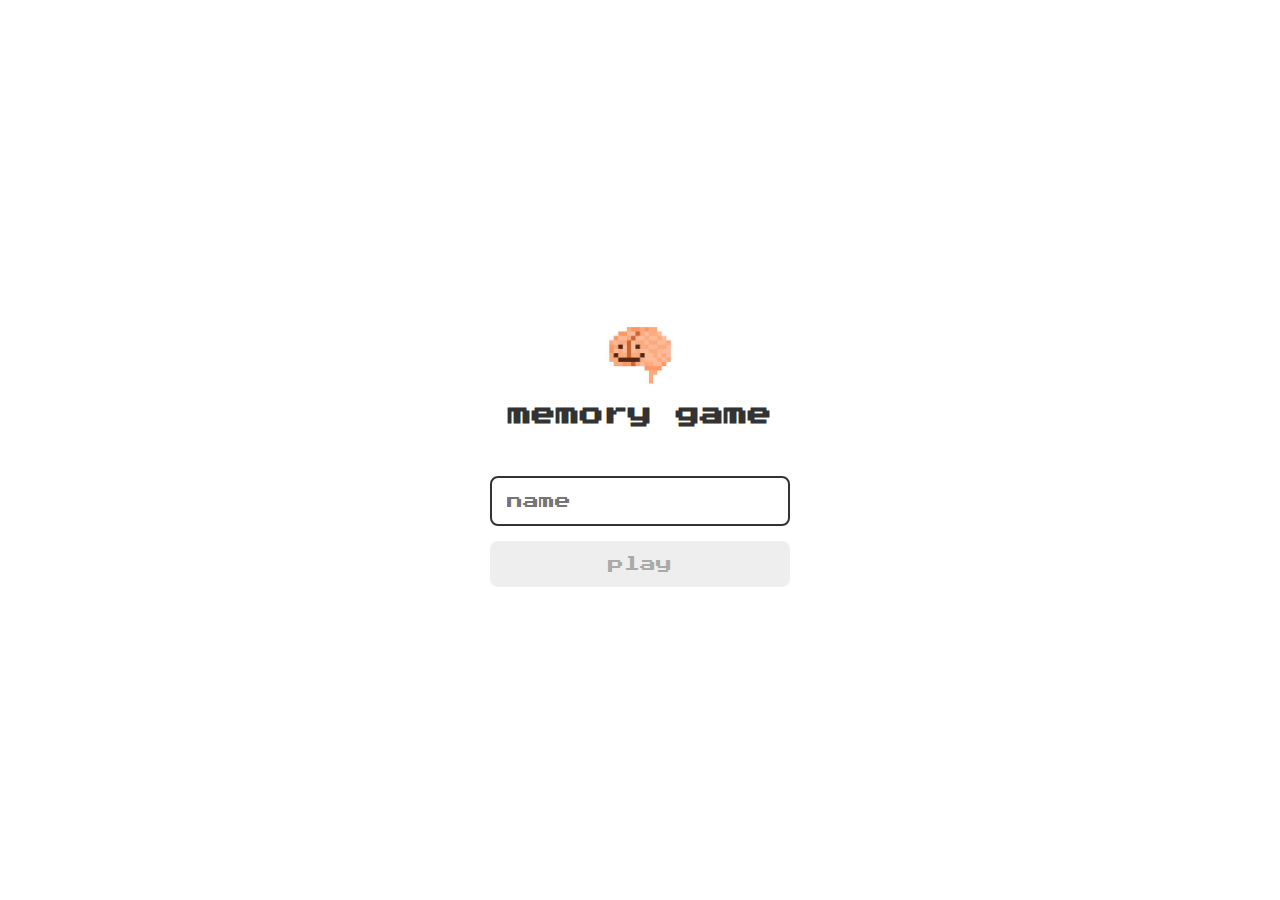
<file: pages/index.html>
<!DOCTYPE html>
<html lang="en">
<head>
    <meta charset="UTF-8">
    <meta http-equiv="X-UA-Compatible" content="IE=edge">
    <meta name="viewport" content="width=device-width, initial-scale=1.0">

    <link rel="stylesheet" href="../css/reset.css">
    <link rel="stylesheet" href="../css/login.css">

    <script defer src="../js/login.js"></script>

    <title>Jogo da Memoria</title>
</head>
<body>

    <form class="login-form">

        <div class="login_header">
            <img src="../imagens/brain.jpg" alt="brain icon">
            <h1>memory game</h1>
        </div>

        <input type="text" placeholder="name" class="login_input">

        <button type="submit" class="login_button" disabled>play</button>
    </form>

</body>
</html>
</file>
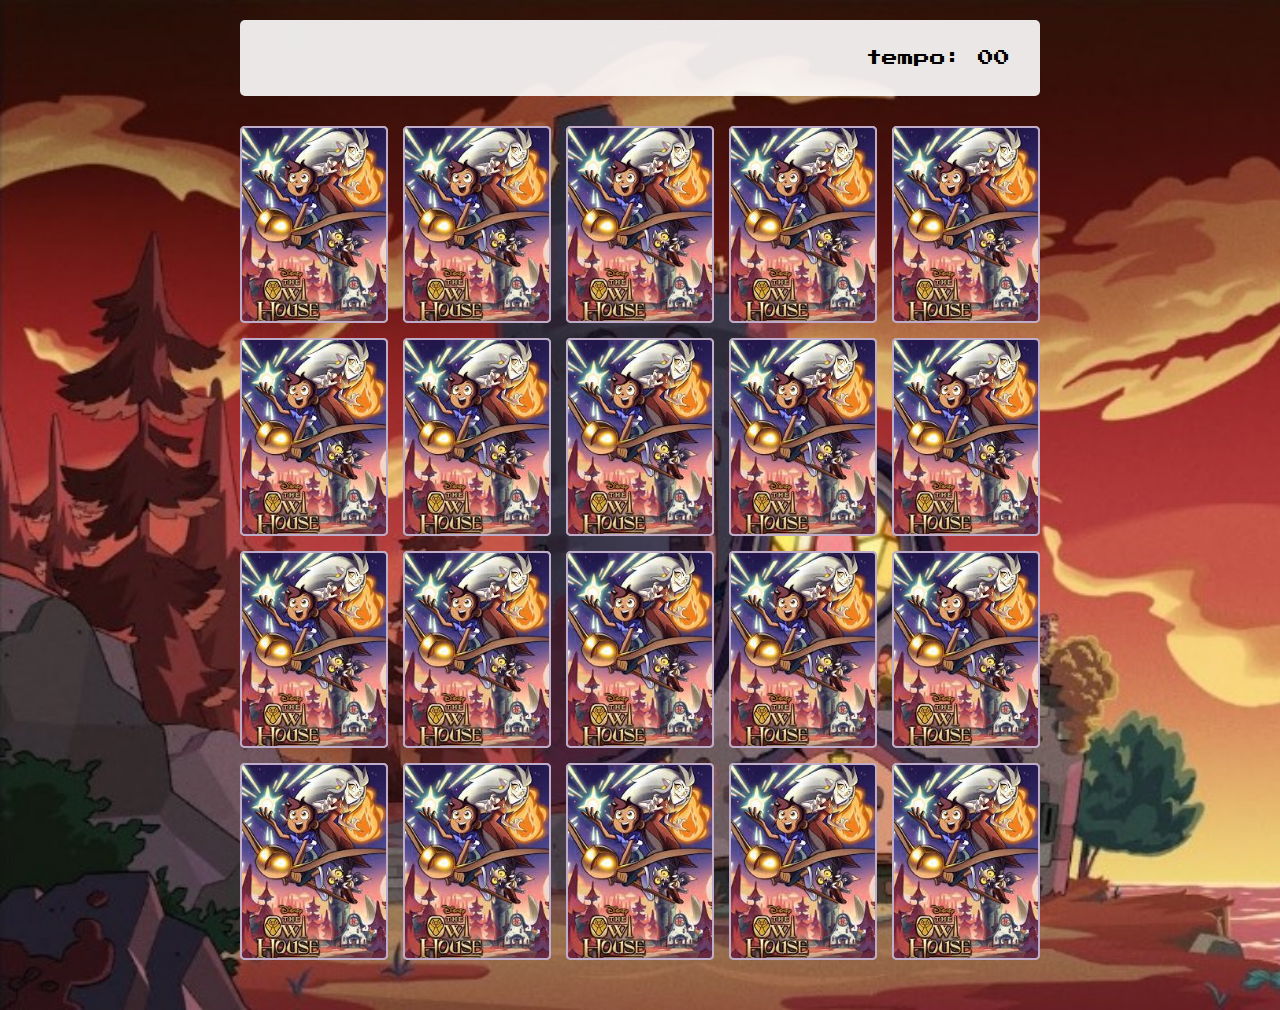
<file: pages/game.html>
<!DOCTYPE html>
<html lang="en">
<head>
    <meta charset="UTF-8">
    <meta name="viewport" content="width=device-width, initial-scale=1.0">
    
    <link rel="stylesheet" href="../css/reset.css">
    <link rel="stylesheet" href="../css/game.css">

    <script defer src="../js/game.js"></script>
  
    <title>Jogo da Memoria</title>
</head>
<body>

<main>    
    <header>
        <span class="player"></span>
        <span>tempo: <span class="timer">00</span></span>
    </header>

    <div class="grid"></div>
</main>
            
</body>
</html>
</file>
<file: css/login.css>
.login-form{
    align-items: center;
    display: flex;
    flex-direction: column;
    height: 100vh;
    justify-content: center;
}

.login_header{
    align-items: center;
    display: flex;
    flex-direction: column;
    justify-content: center;
    margin-bottom: 50px;
}

.login_header img{
    width: 100px;
}

.login_header h1{
    color: #333;
    font-size: 1.5em;
}

.login_input{
    border: 2px solid #333;
    border-radius: 8px;
    color: #333;
    font-size: 1em;
    margin-bottom: 15px;
    max-width: 300px;
    outline: none;
    padding: 15px;
    width: 100%;
}

.login_button{
    background-color: #ee665c;
    border-radius: 8px;
    color: #fff;
    cursor: pointer;
    font-size: 1em;
    max-width: 300px;
    padding: 15px;
    width: 100%;
}

.login_button:disabled{
    background-color: #eee;
    color: #aaa;
    cursor: auto;
}
</file>
<file: css/game.css>
main{
    display: flex;
    flex-direction: column;
    width: 100%;
    background-image: url(../imagens/casa.jpg);
    background-size: cover;
    min-height: 100vh;
    align-items: center;
    justify-content: center;
    padding: 20px 20px 50px;
}

header{
    display: flex;
    align-items: center;
    justify-content: space-between;
    background-color: rgba(255, 255, 255, 0.9);
    width: 100%;
    max-width: 800px;
    padding: 30px;
    margin: 0 0 30px;
    border-radius: 5px;

}

.grid{
    display: grid;
    grid-template-columns: repeat(5, 1fr);
    gap: 15px;
    width: 100%;
    max-width: 800px;
    margin: 0 auto;
}

.card{
    aspect-ratio: 3/4;
    width: 100%;
    border-radius: 5px;
    position: relative;
    transition: all 400ms ease;
    transform-style: preserve-3d;
    background-color: #ccc;
}

.face{
    width: 100%;
    height: 100%;
    position: absolute;
    background-size: cover;
    background-position: center;
    border: 2px solid #bfacc8;
    border-radius: 5px;
    transition: all 400ms ease;
}

.front{
    transform: rotateY(180deg);
}

.back{
    background-image: url('../imagens/cartaCoruja.jpg');
    backface-visibility: hidden;
}

.reveal-card{
    transform: rotateY(180deg);
}

.disabled-card{
    filter: saturate(0);
    opacity: 0.5;
}
</file>
